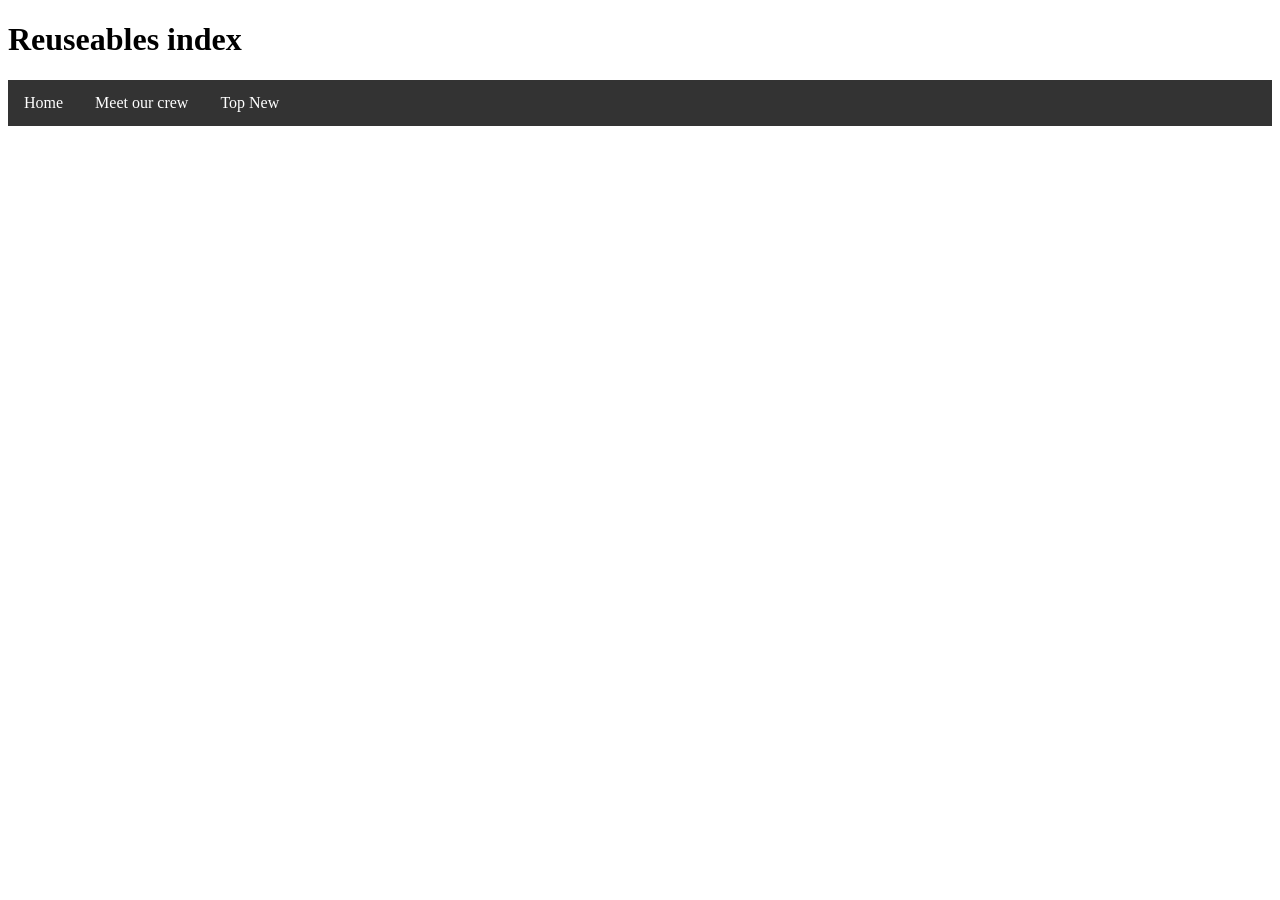
<file: index.html>
<!DOCTYPE html>
<html>
	<head>
<title>Reuseables index</title>
    <style>
ul {
  list-style-type: none;
  margin: 0;
  padding: 0;
  overflow: hidden;
  background-color: #333333;
}

ul li {
  float: left;
}

ul li a {
  display: block;
  color: white;
  text-align: center;
  padding: 14px 16px;
  text-decoration: none;
}

ul li a:hover {
  background-color: #222222;
}
</style>
	</head>
	<body>
		<h1>Reuseables index</h1>
    <ul>
  <li><a href="Home.html">Home</a></li>
  <li><a href="our_crew.html">Meet our crew</a></li>
  <li><a href="">Top New</a></li>
</ul>
	<!--	<p>
			<a href=""></a>
		</p>-->
	
	</body>
</html>
</file>
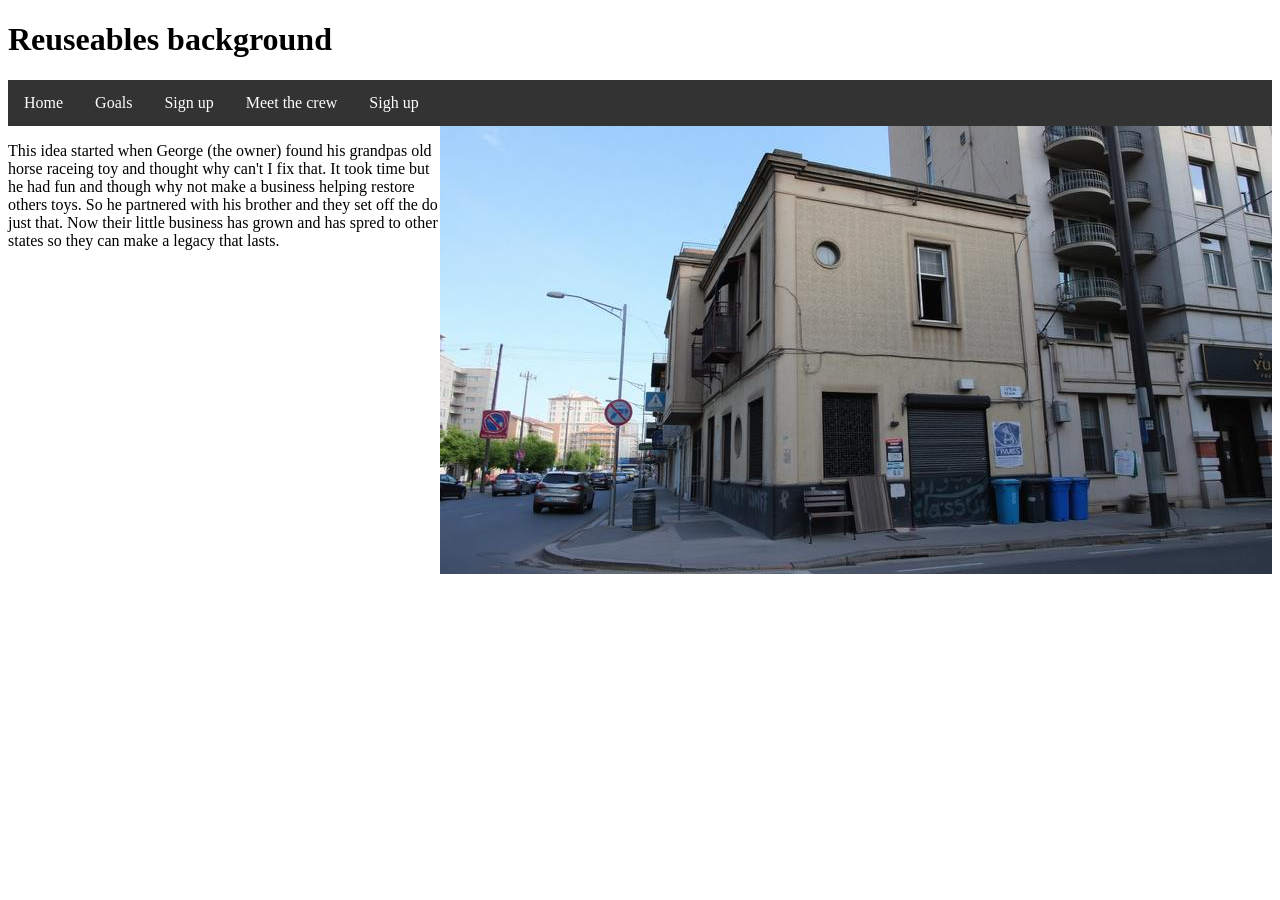
<file: background.html>
<!DOCTYPE html>
<html>
	<head>
<title>Reuseables background</title>
		<link rel="stylesheet" href="css/nav_bar.css">
    <style>

</style>
	</head>
	<body>
		<h1>Reuseables background</h1>
    <ul>
  <li><a href="Home.html">Home</a></li>
  <li><a href="Goals.html">Goals</a></li>
  <li><a href="register.html">Sign up</a></li>
  <li><a href="our_crew.html">Meet the crew</a></li>
  <li><a href="register.html">Sigh up</a></li>
</ul>
	<img
	src="images/building.jpg"
	alt="a falling apart building."
	style="float:right; margin-left:15px width:100; height:100;"
	>
<p>This idea started when George (the owner) found his grandpas old horse raceing toy and thought why can't I fix that. It took time but he had fun and though why not make a business helping restore others toys. So he partnered with his brother and they set off the do just that. Now their little business has grown and has spred to other states so they can make a legacy that lasts.	
</p>
	</body>
</html>
</file>
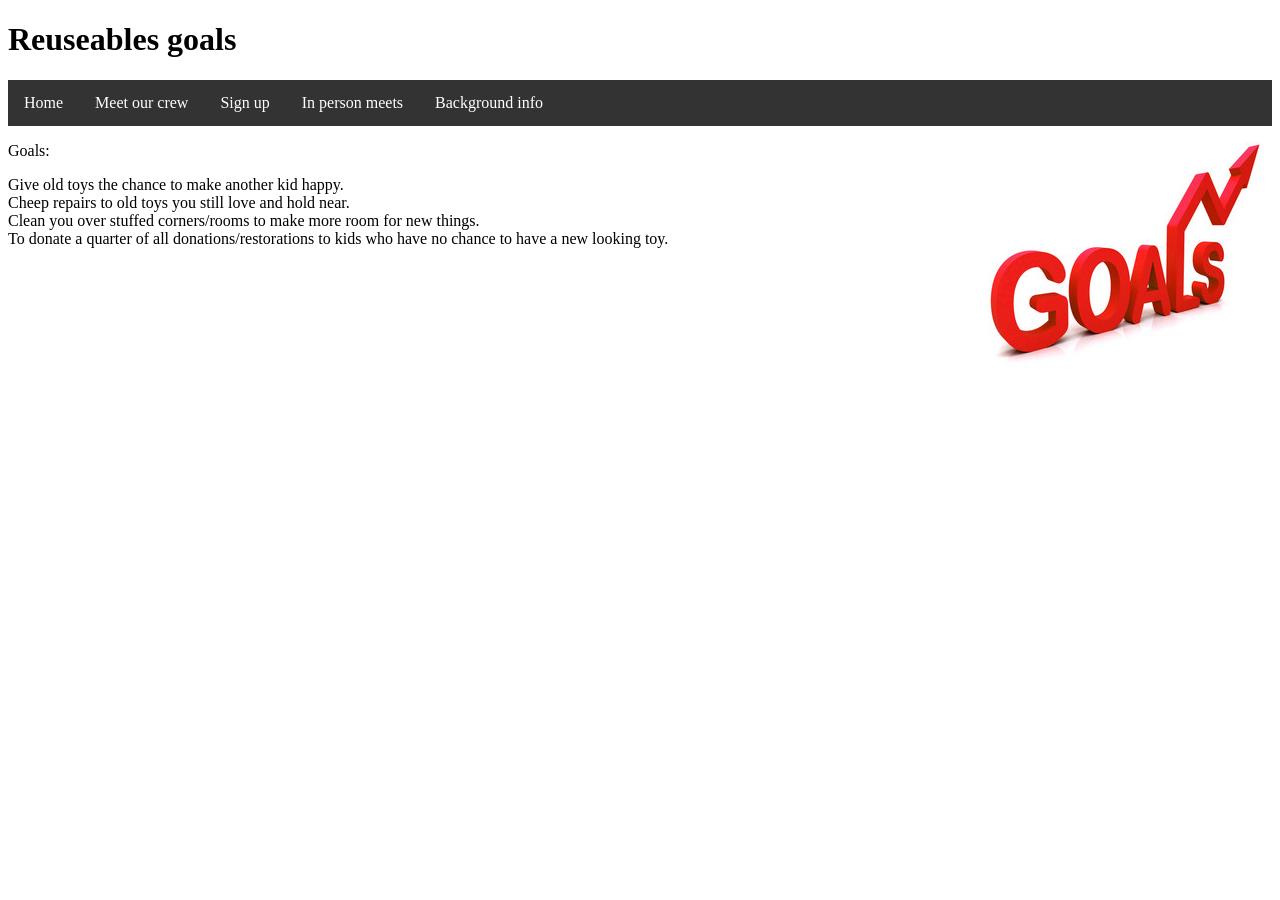
<file: Goals.html>
<!DOCTYPE html>
<html>
	<head>
<title>Reuseables Goals</title>
		<link rel="stylesheet" href="css/nav_bar.css">
    <style>
.none{
list-style-type: circle;
  background-color: white;
}

</style>
	</head>
	<body>
		<h1>Reuseables goals</h1>
    <ul>
  <li><a href="Home.html">Home</a></li>
  <li><a href="our_crew.html">Meet our crew</a></li>
  <li><a href="register.html">Sign up</a></li>
  <li><a href="store_locations.html">In person meets</a></li>
   <li><a href="background.html">Background info</a></li>
	</ul>
<img
	src="images/red-goals-word-shows-objectives-hope-and-future_f1UeS7DO_thumb.jpg"
	alt="Goals in red with a chart arow going up."
	style="float:right; margin-left:15px width:100; height:100;"
	>
<p>
	Goals:
</p>
<ul class="none">
      <li>Give old toys the chance to make another kid happy.</li>
</ul>
<ul class="none">
		<li>Cheep repairs to old toys you still love and hold near.</li>
</ul>
<ul class="none">
		<li>Clean you over stuffed corners/rooms to make more room for new things.</li>
</ul>
<ul class="none">
		<li>To donate a quarter of all donations/restorations to kids who have no chance to have a new looking toy.</li>
    </ul>
		
	</body>
</html>
</file>
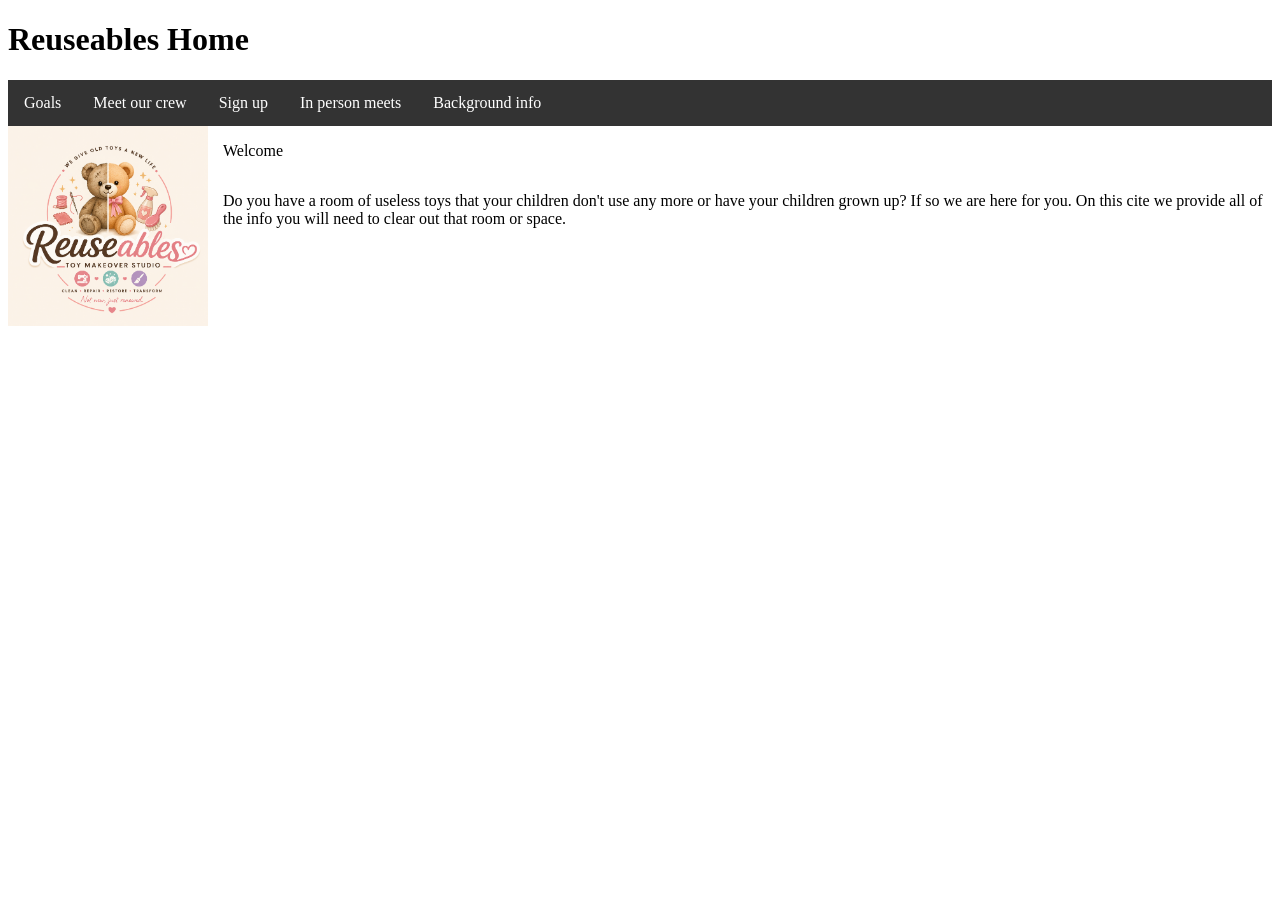
<file: Home.html>
<!DOCTYPE html>
<html>
	<head>
<title>Reuseables Home</title>
		<link rel="stylesheet" href="css/nav_bar.css">
    <style>
	.image{
		width:250;
	}
	.paragraph {
    display: flex; 
    flex-direction: row;
    flex-wrap: wrap;
  }	
</style>
	</head>
	<body>
		<h1>Reuseables Home</h1>
    <ul>
  <li><a href="Goals.html">Goals</a></li>
  <li><a href="our_crew.html">Meet our crew</a></li>
  <li><a href="register.html">Sign up</a></li>
  <li><a href="store_locations.html">In person meets</a></li>
 <li><a href="background.html">Background info</a></li>
</ul>
		<img class="image"
	src="images/ChatGPT Image May 28, 2026, 07_37_11 PM.png"
	alt="half broken half new tedy bear with Reuseables under it."
	width="200px" height="200px"
	style="float:left; margin-right:15px"
	>
	<p>
		Welcome
	</p>
		<div class="paragraph">
		<p>
			Do you have a room of useless toys that your children don't use any more or have your children grown up? If so we are here for you. On this cite we provide all of the info you will need to clear out that room or space.
		</p>
	</div>
	</body>
</html>
</file>
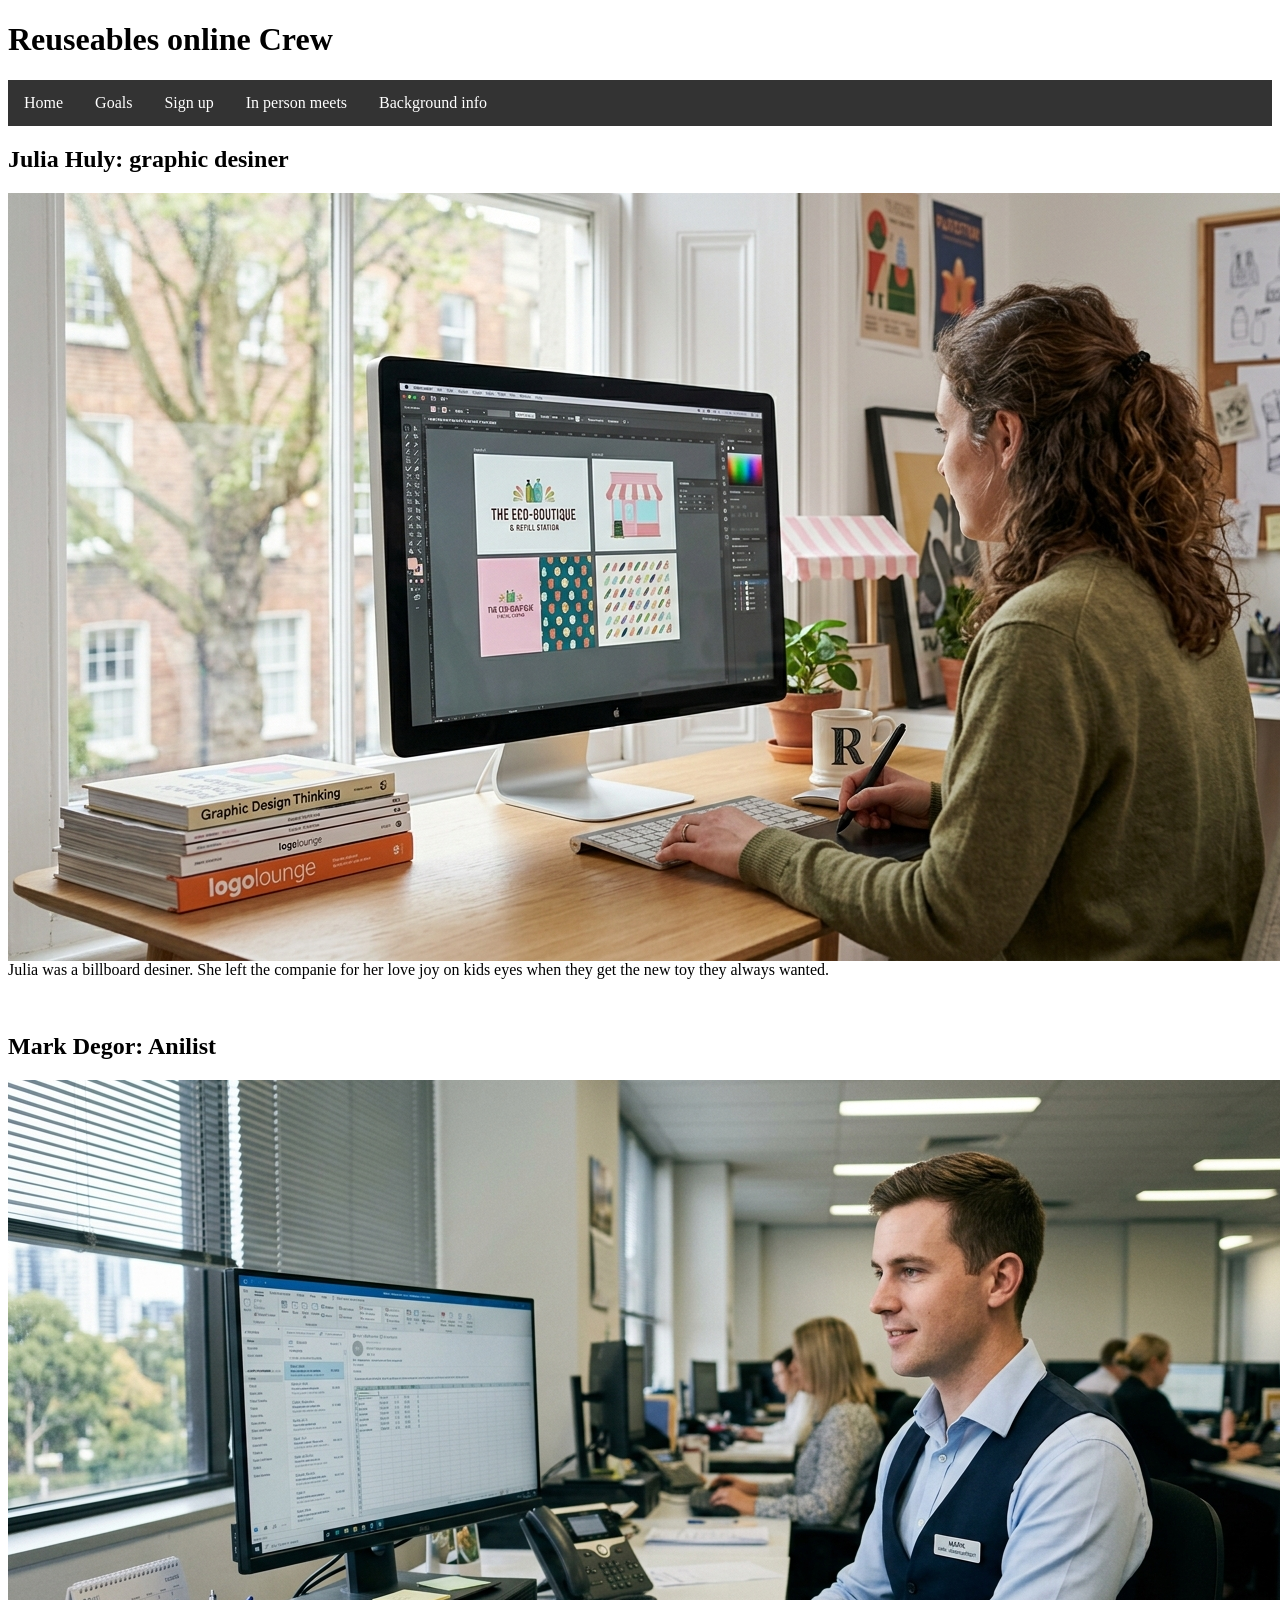
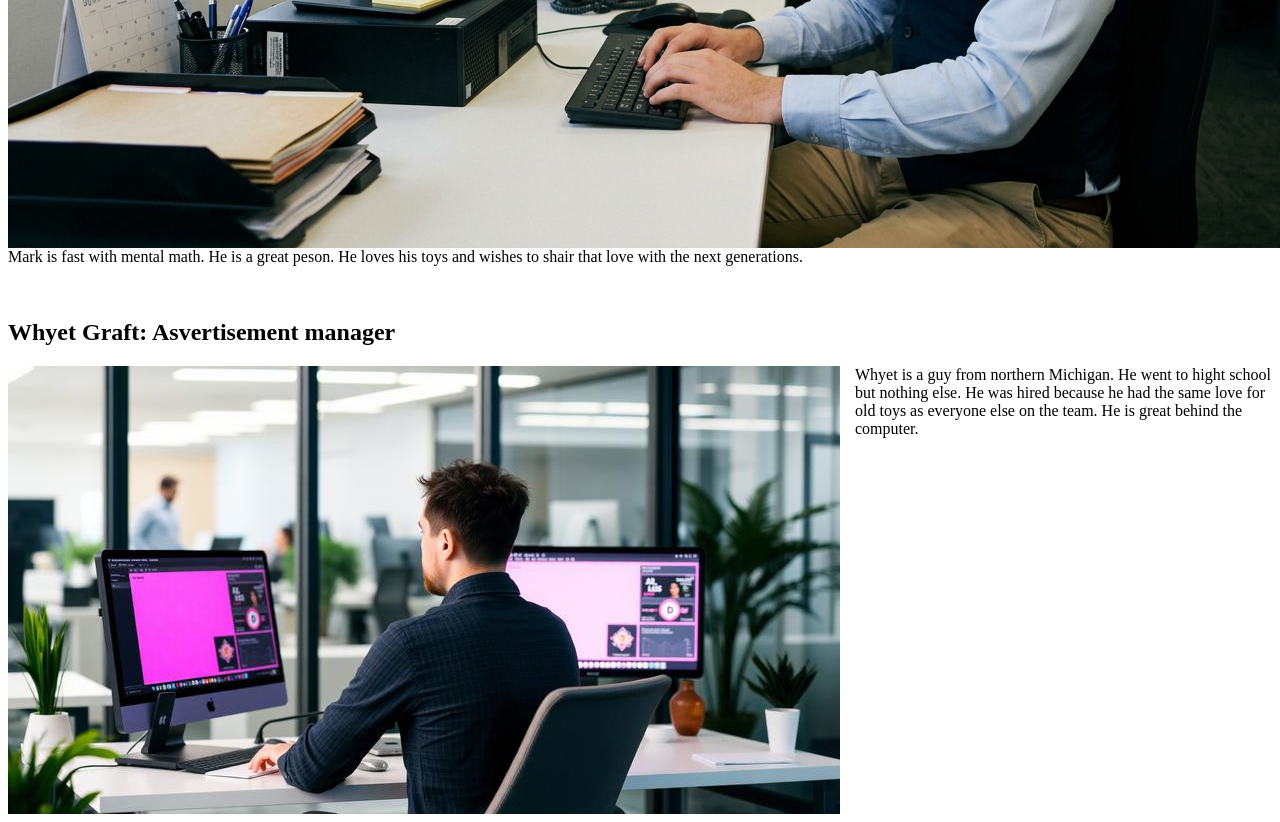
<file: our_crew.html>
<!DOCTYPE html>
<html>
	<head>
<title>Reuseables online Crew</title>
		<link rel="stylesheet" href="css/nav_bar.css">
    <style>

</style>
	</head>
	<body>
		<h1>Reuseables online Crew</h1>
    <ul>
  <li><a href="Home.html">Home</a></li>
  <li><a href="Goals.html">Goals</a></li>
  <li><a href="register.html">Sign up</a></li>
  <li><a href="store_locations.html">In person meets</a></li>
 <li><a href="background.html">Background info</a></li>
</ul>
	<h2>Julia Huly: graphic desiner</h2>
	<img
	src="images/Gemini_Generated_Image_jvy1nwjvy1nwjvy1.png"
	alt="a woman sitting in front of a computer"
	style="float:left; margin-right:15px"
	>
	<p>
	Julia was a billboard desiner. She left the companie for her love joy on kids eyes when they get the new toy they always wanted.		
	</p>
	<br style="clear:both"/> 
	<h2>Mark Degor: Anilist</h2>
<img
	src="images/Gemini_Generated_Image_n6w2z4n6w2z4n6w2.png"
	alt="a man in front of a computer"
	style="float:left; margin-right:15px"
	>
	<p>
		Mark is fast with mental math. He is a great peson. He loves his toys and wishes to shair that love with the next generations.
	</p>
<br style="clear:both"/> 
	<h2>Whyet Graft: Asvertisement manager</h2>
	<img
	src="images/ad.jpg"
	alt="a man in front of a pink computer screen."
	style="float:left; margin-right:15px"
	>
	<p>
		Whyet is a guy from northern Michigan. He went to hight school but nothing else. He was hired because he had the same love for old toys as everyone else on the team. He is great behind the computer.
	</p>
	<br style="clear:both"/> 
	
	</body>
</html>
</file>
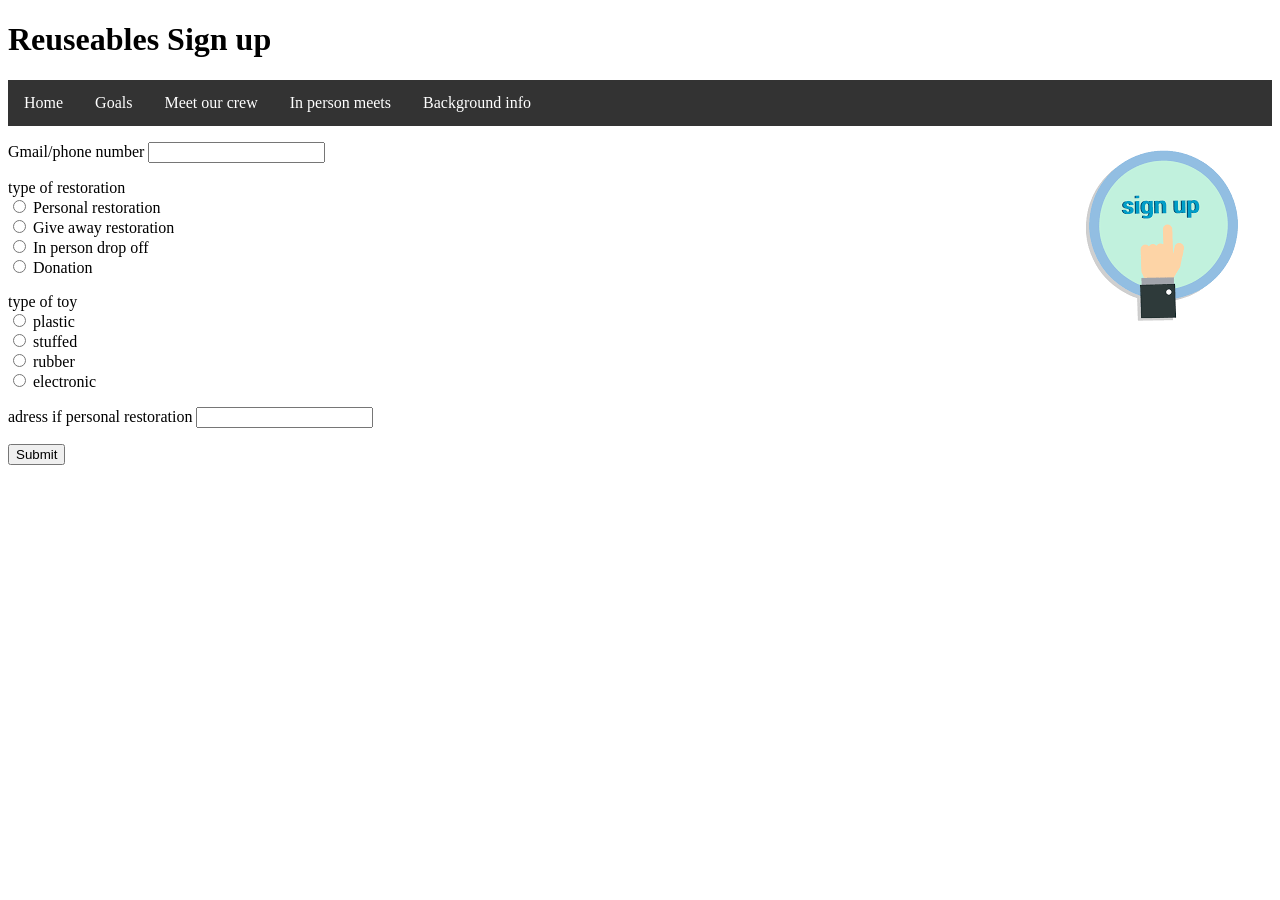
<file: register.html>
<!DOCTYPE html>
<html>
	<head>
<title>Reuseables Sign up</title>
		<link rel="stylesheet" href="css/nav_bar.css">
    <style>
		.move:hover {
 transform: translateX(-50px);
}
</style>
	</head>
	<body>
		<h1>Reuseables Sign up</h1>
    <ul>
  <li><a href="Home.html">Home</a></li>
  <li><a href="Goals.html">Goals</a></li>
  <li><a href="our_crew.html">Meet our crew</a></li>
  <li><a href="store_locations.html">In person meets</a></li>
  <li><a href="background.html">Background info</a></li>
</ul>
		<img class="move"
	src="images/signup.png"
	alt="A finger pushing a sign up button."
	style="float:right; margin-left:15px width:100; height:100;"
	>
		<p>Gmail/phone number <input type="text"></p>

		<p> type of restoration <br/>
<input type="radio" name="Q1" value="none">
    Personal restoration<br/>
    <input type="radio" name="Q1" value="low">
    Give away restoration<br/>
    <input type="radio" name="Q1" value="med">
    In person drop off<br/>
    <input type="radio" name="Q1" value="high">
    Donation
</p>

			<p> type of toy <br/>
<input type="radio" name="Q2" value="none">
    plastic<br/>
    <input type="radio" name="Q2" value="low">
    stuffed<br/>
    <input type="radio" name="Q2" value="med">
    rubber<br/>
    <input type="radio" name="Q2" value="high">
    electronic
</p>

		<p>adress if personal restoration <input type="text"></p>

		  <input type="submit">
	
	</body>
</html>
</file>
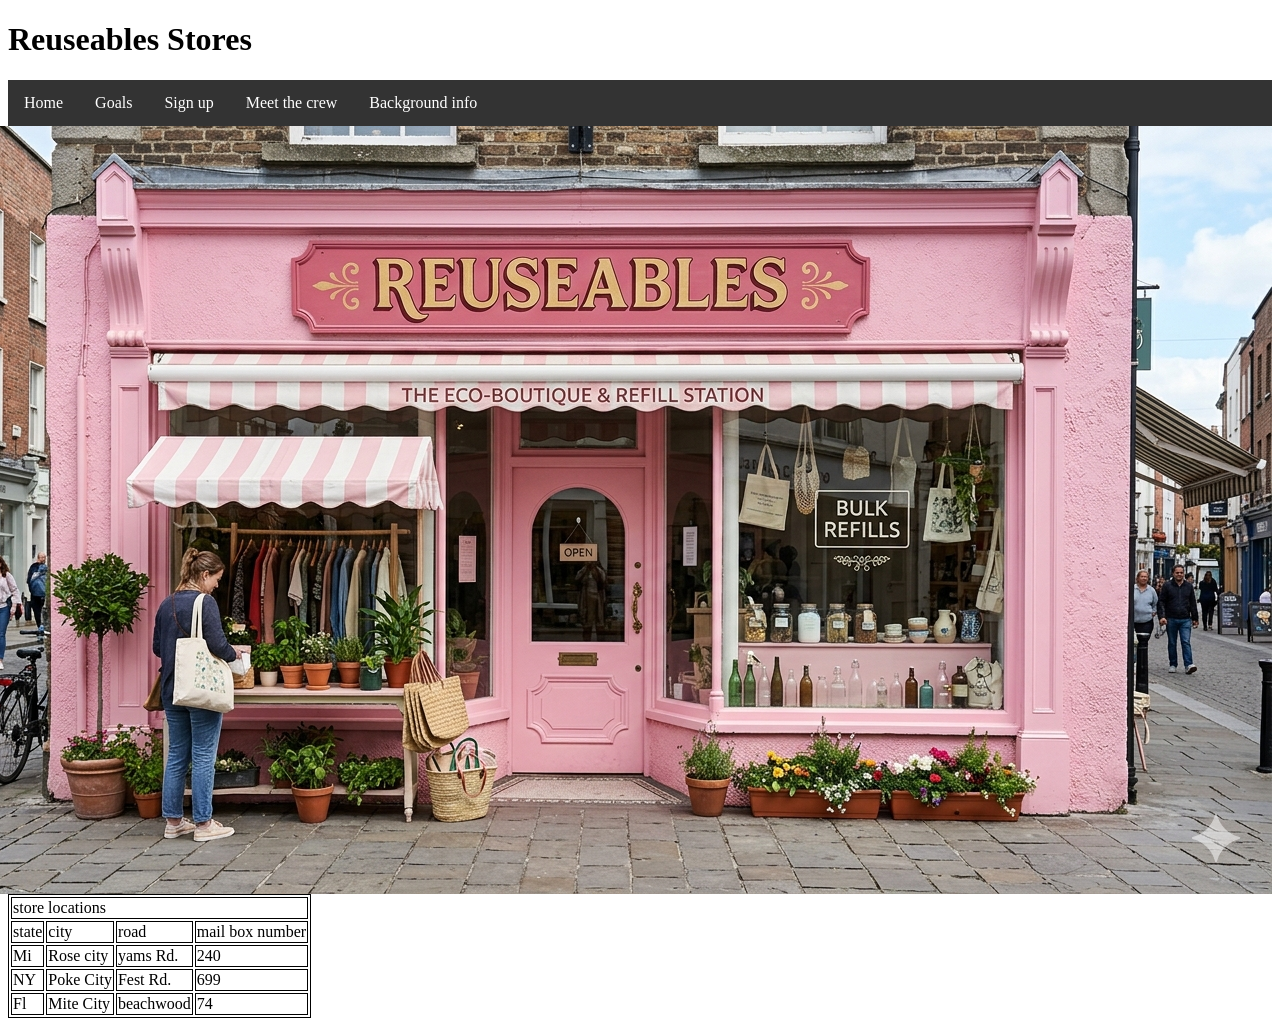
<file: store_locations.html>
<!DOCTYPE html>
<html>
	<head>
<title>Reuseables Stores</title>
		<link rel="stylesheet" href="css/nav_bar.css">
    <style>

    </style>
	</head>
	<body>
		<h1>Reuseables Stores</h1>
    <ul>
  <li><a href="Home.html">Home</a></li>
  <li><a href="Goals.html">Goals</a></li>
  <li><a href="register.html">Sign up</a></li>
  <li><a href="our_crew.html">Meet the crew</a></li>
 <li><a href="background.html">Background info</a></li>
</ul>
		<img
	src="images/Gemini_Generated_Image_zdwe3yzdwe3yzdwe.png"
	alt="Pink store with a sign that reads Reuseables"
	style="float:right; margin-left:15px width:100; height:100;"
	>
	<table>
    <tr>
        <td colspan="4">store locations</td>
    </tr>
    <tr>
        <td>state</td>
        <td>city</td>
        <td>road</td>
		<td>mail box number</td>    
	</tr>
	<tr>
        <td>Mi</td>
        <td>Rose city</td>
        <td>yams Rd.</td>
		<td>240</td>    
	</tr>
	<tr>
        <td>NY</td>
        <td>Poke City</td>
        <td>Fest Rd.</td>
		<td>699</td>    
	</tr>
	<tr>
        <td>Fl</td>
        <td>Mite City</td>
        <td>beachwood</td>
		<td>74</td>    
	</tr>	
	</table>
	</body>
</html>
</file>
<file: css/nav_bar.css>
ul {
  list-style-type: none;
  margin: 0;
  padding: 0;
  overflow: hidden;
  background-color: #333333;
}

ul li {
  float: left;
}

ul li a {
  display: block;
  color: white;
  text-align: center;
  padding: 14px 16px;
  text-decoration: none;
}

ul li a:hover {
  background-color: #222222;
}
table, tr, td {
        border: 1px solid black;
</file>
